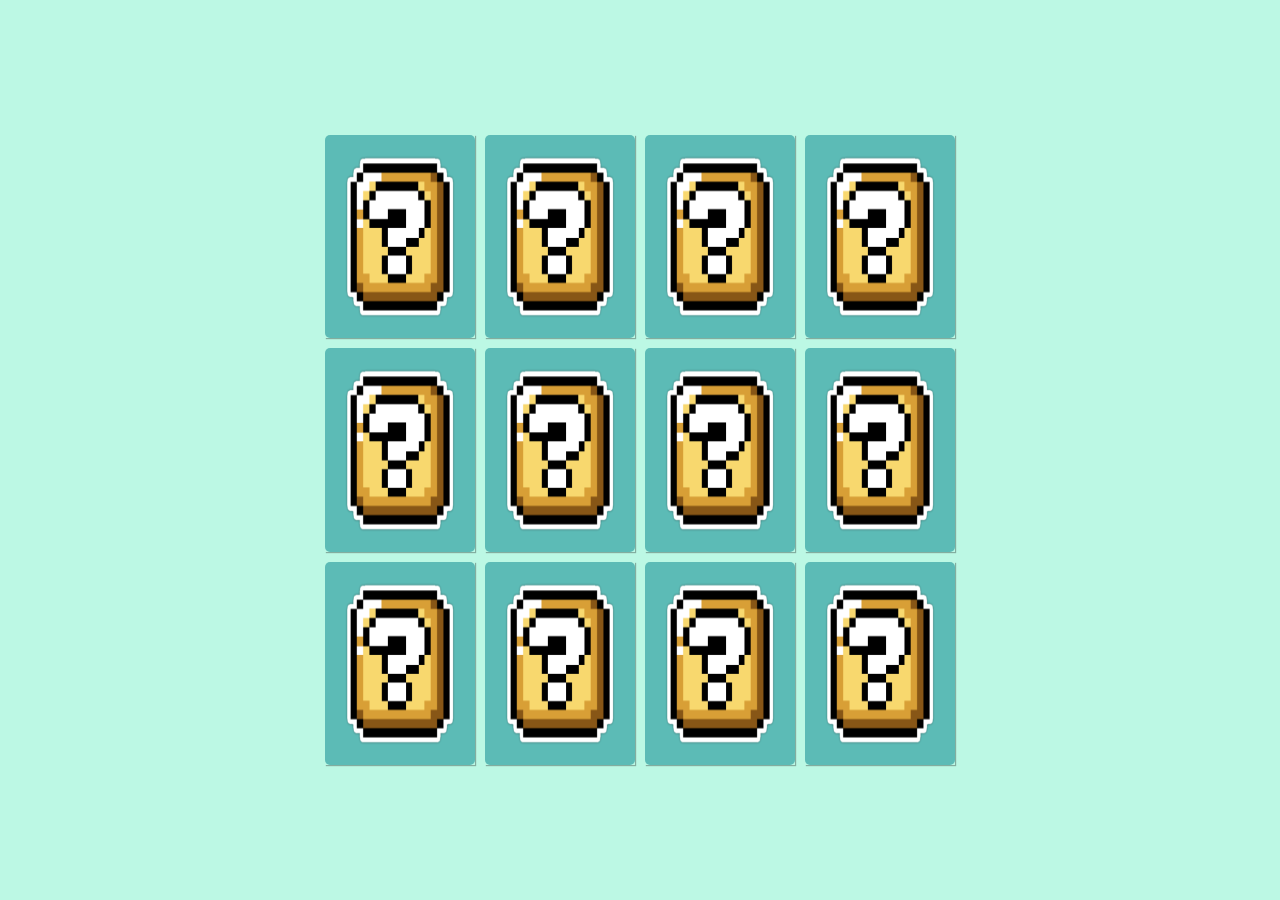
<file: jogo_da_memoria/index.html>
<!DOCTYPE html>
<html lang="en">
<head>
    <meta charset="UTF-8">
    <meta name="viewport" content="width=device-width, initial-scale=1.0">
    <link rel="stylesheet" href="./style.css">
    <title>Jogo da memória</title>
</head>
<body>
    <main class="memory-game">
        <div class="card" data-card="bowser">
            <img class="card-front" src="./img/bowser.jpg" alt="Face da carta">
            <img class="card-back" src="./img/box.png" alt="Verso da carta">
        </div>
        <div class="card" data-card="luigi">
            <img class="card-front" src="./img/luigi.png" alt="Face da carta">
            <img class="card-back" src="./img/box.png" alt="Verso da carta">
        </div>
        <div class="card" data-card="mario">
            <img class="card-front" src="./img/mario.png" alt="Face da carta">
            <img class="card-back" src="./img/box.png" alt="Verso da carta">
        </div>
        <div class="card" data-card="peach">
            <img class="card-front" src="./img/peach.png" alt="Face da carta">
            <img class="card-back" src="./img/box.png" alt="Verso da carta">
        </div>
        <div class="card" data-card="toad">
            <img class="card-front" src="./img/toad.png" alt="Face da carta">
            <img class="card-back" src="./img/box.png" alt="Verso da carta">
        </div>
        <div class="card" data-card="yoshi">
            <img class="card-front" src="./img/yoshi.png" alt="Face da carta">
            <img class="card-back" src="./img/box.png" alt="Verso da carta">
        </div>
        <div class="card" data-card="bowser">
            <img class="card-front" src="./img/bowser.jpg" alt="Face da carta">
            <img class="card-back" src="./img/box.png" alt="Verso da carta">
        </div>
        <div class="card" data-card="luigi">
            <img class="card-front" src="./img/luigi.png" alt="Face da carta">
            <img class="card-back" src="./img/box.png" alt="Verso da carta">
        </div>
        <div class="card" data-card="mario">
            <img class="card-front" src="./img/mario.png" alt="Face da carta">
            <img class="card-back" src="./img/box.png" alt="Verso da carta">
        </div>
        <div class="card" data-card="peach">
            <img class="card-front" src="./img/peach.png" alt="Face da carta">
            <img class="card-back" src="./img/box.png" alt="Verso da carta">
        </div>
        <div class="card" data-card="toad">
            <img class="card-front" src="./img/toad.png" alt="Face da carta">
            <img class="card-back" src="./img/box.png" alt="Verso da carta">
        </div>
        <div class="card" data-card="yoshi">
            <img class="card-front" src="./img/yoshi.png" alt="Face da carta">
            <img class="card-back" src="./img/box.png" alt="Verso da carta">

            
        </div>
    </main>
    <script src="./script.js"></script>
</body>
</html>
</file>
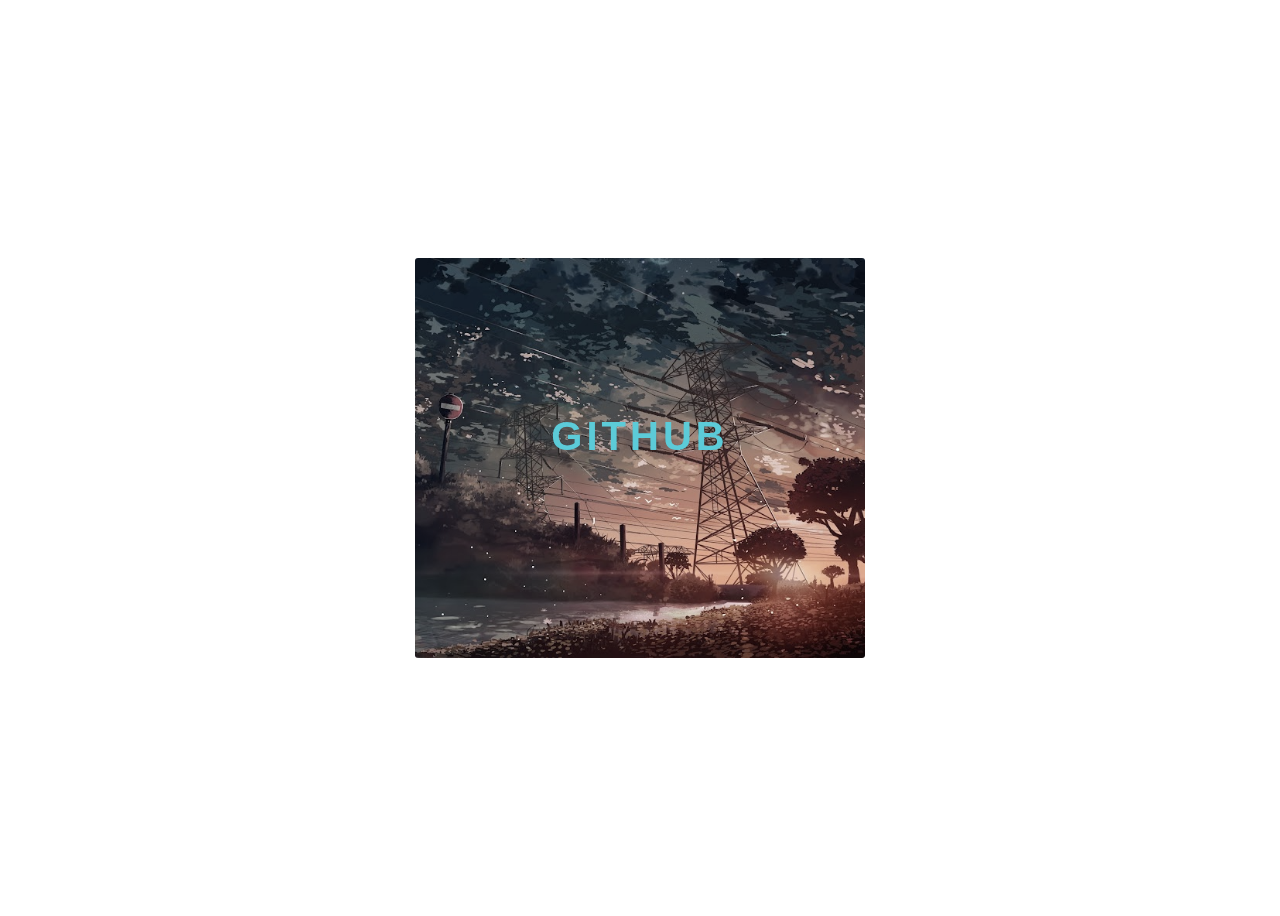
<file: Projeto_html_css/#01/index.html>
<!DOCTYPE html>
<html lang="pt-br">
<head>
    <meta charset="UTF-8">
    <meta http-equiv="X-UA-Compatible" content="IE=edge">
    <link rel="stylesheet" href="style.css">
    <meta name="viewport" content="width=device-width, initial-scale=1.0">


    <title>Projeto DIO - HTML e CSS</title>
</head>
<body>

    <div class="container">

            <div class="card">

                <div class="card-wrapper">

                    <h2>GitHub</h2>

                    <p>Veja meus projetos</p>



                </div>


            </div>

    </div>


</body>
</html>
</file>
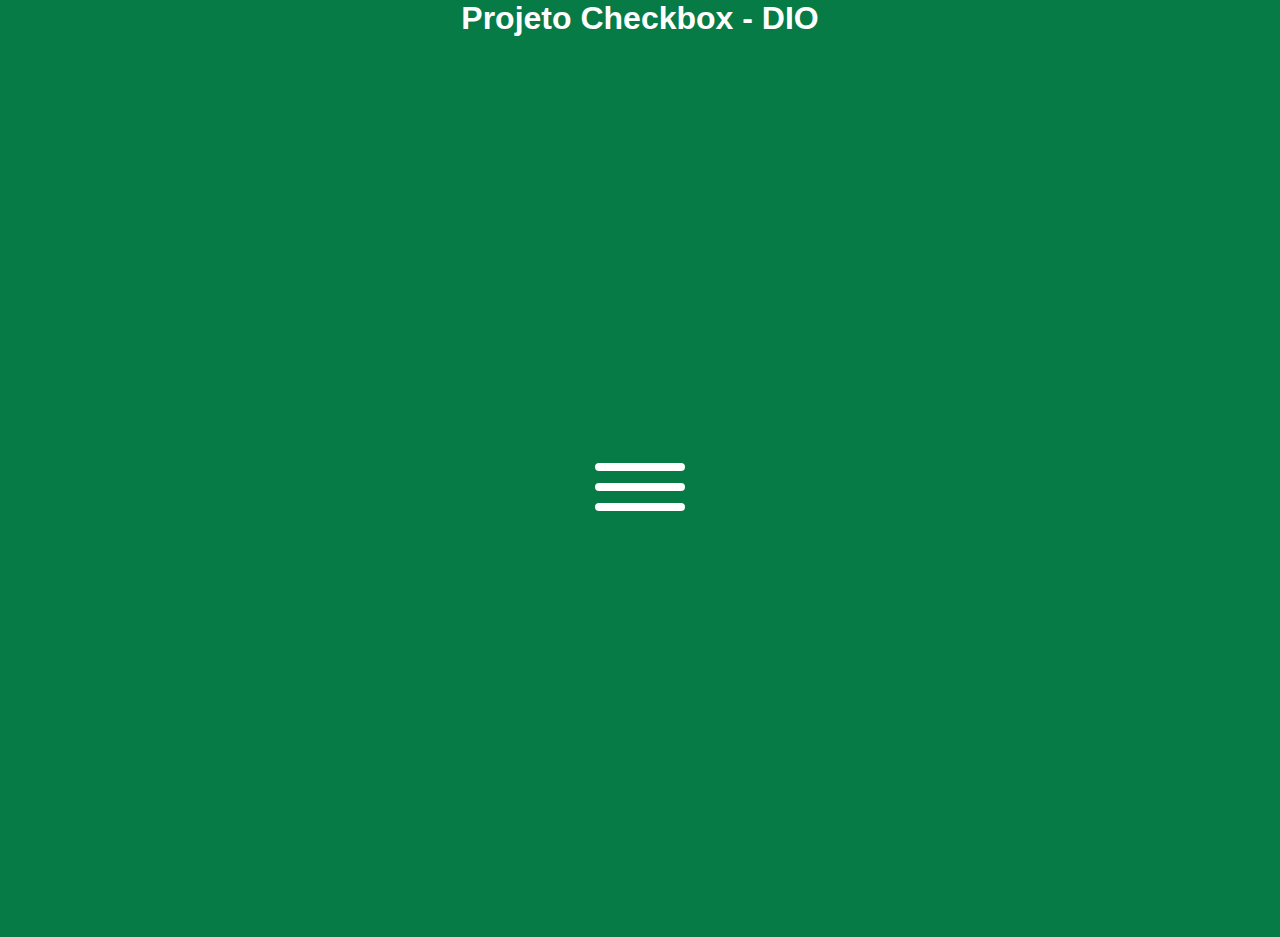
<file: Projeto_html_css/#02/index.html>
<!DOCTYPE html>
<html lang="pt-br">
<head>
    <meta charset="UTF-8">
    <meta http-equiv="X-UA-Compatible" content="IE=edge">
    <meta name="viewport" content="width=device-width, initial-scale=1.0">
    <link rel="stylesheet" href="style.css">
    <title>Document</title>
</head>
<body>
    
    <header>

        <h1>Projeto Checkbox - DIO</h1>

    </header>

    <div class="wrapper">

        <div class="checkbox-wrapper">

            <input type="checkbox" id="toggle">
            <label class = 'checkbox' for="toggle">

                    <div class="trace"></div>
                    <div class="trace"></div>
                    <div class="trace"></div>

            </label>

        </div>

    </div>

</body>
</html>
</file>
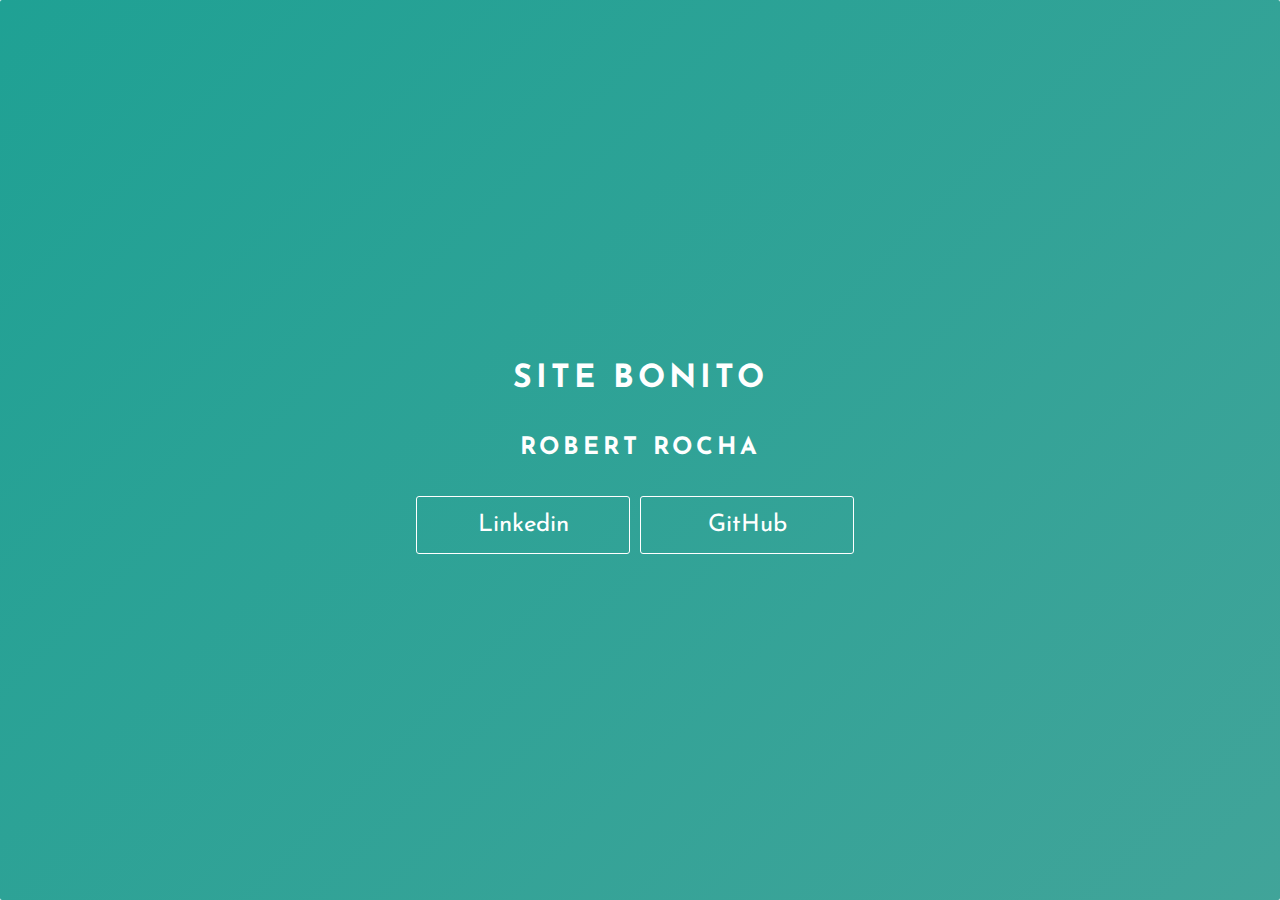
<file: Projeto_html_css/#03/index.html>
<!DOCTYPE html>
<html lang="pt-br">
<head>
    <meta charset="UTF-8">
    <meta http-equiv="X-UA-Compatible" content="IE=edge">
    <link rel="stylesheet" href="style.css">
    <meta name="viewport" content="width=device-width, initial-scale=1.0">
    <title>Document</title>
</head>
<body>
    
    <main class="wrapper">

        <h1>Site Bonito</h1>
        <h2>Robert Rocha</h2>

        <div class="social-media">

            <a href="https://www.linkedin.com/in/robert-wyllyam-334a83a3/" target="_blank">Linkedin</a>
            <a href="https://github.com/Robertwyllyam" target="_blank">GitHub</a>

        </div>

    </main>

</body>
</html>
</file>
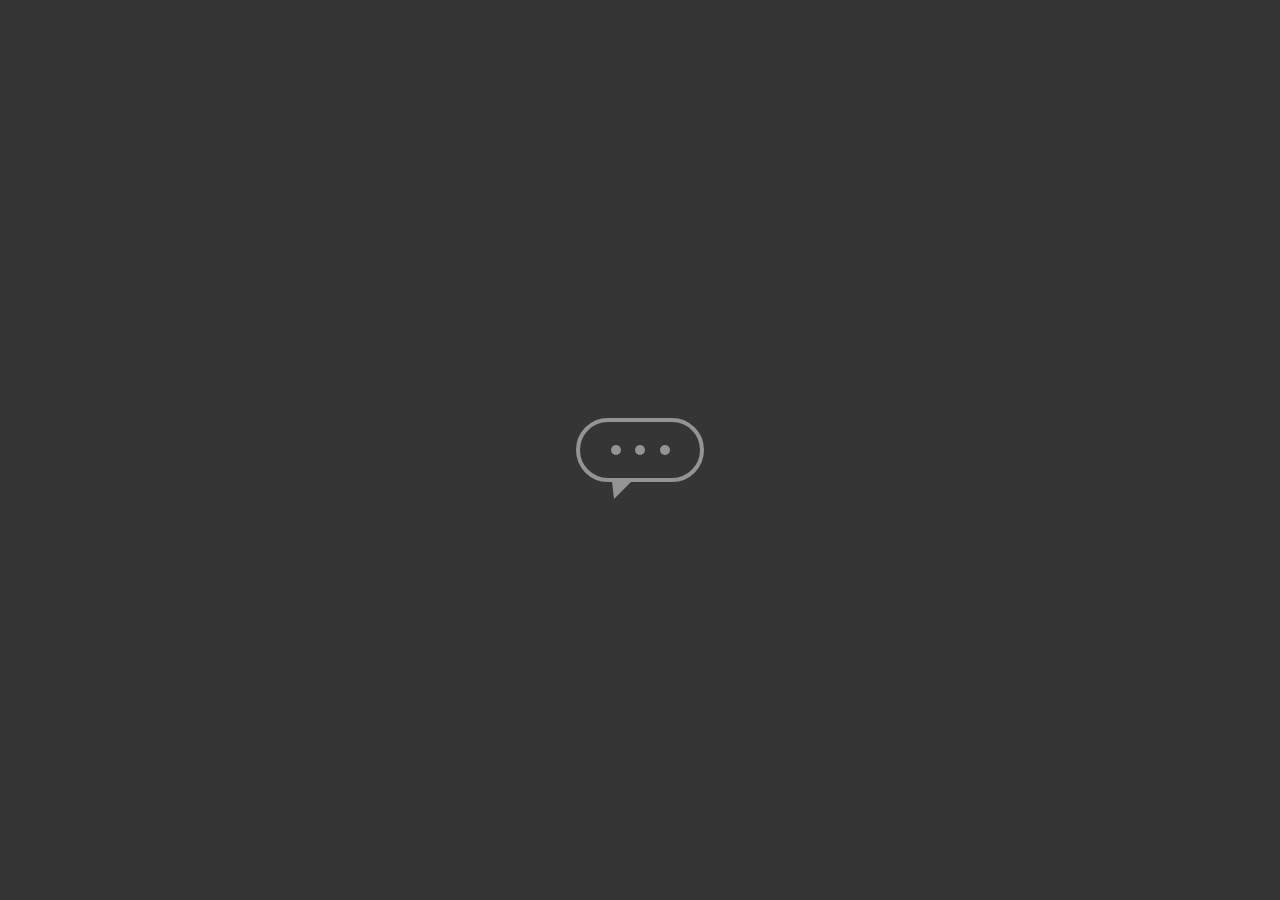
<file: Projeto_html_css/#04/index.html>
<!DOCTYPE html>
<html lang="en">

<head>
    <meta charset="UTF-8">
    <meta http-equiv="X-UA-Compatible" content="IE=edge">
    <meta name="viewport" content="width=device-width, initial-scale=1.0">
    <link rel="stylesheet" href="style.css">
    <title>Document</title>
</head>

<body>

    <main class='wrapper'>

        <div class="chatbot">

            <div class="chatbot__loading"></div>
            <div class="chatbot__loading"></div>
            <div class="chatbot__loading"></div>

        </div>

    </main>


</body>

</html>
</file>
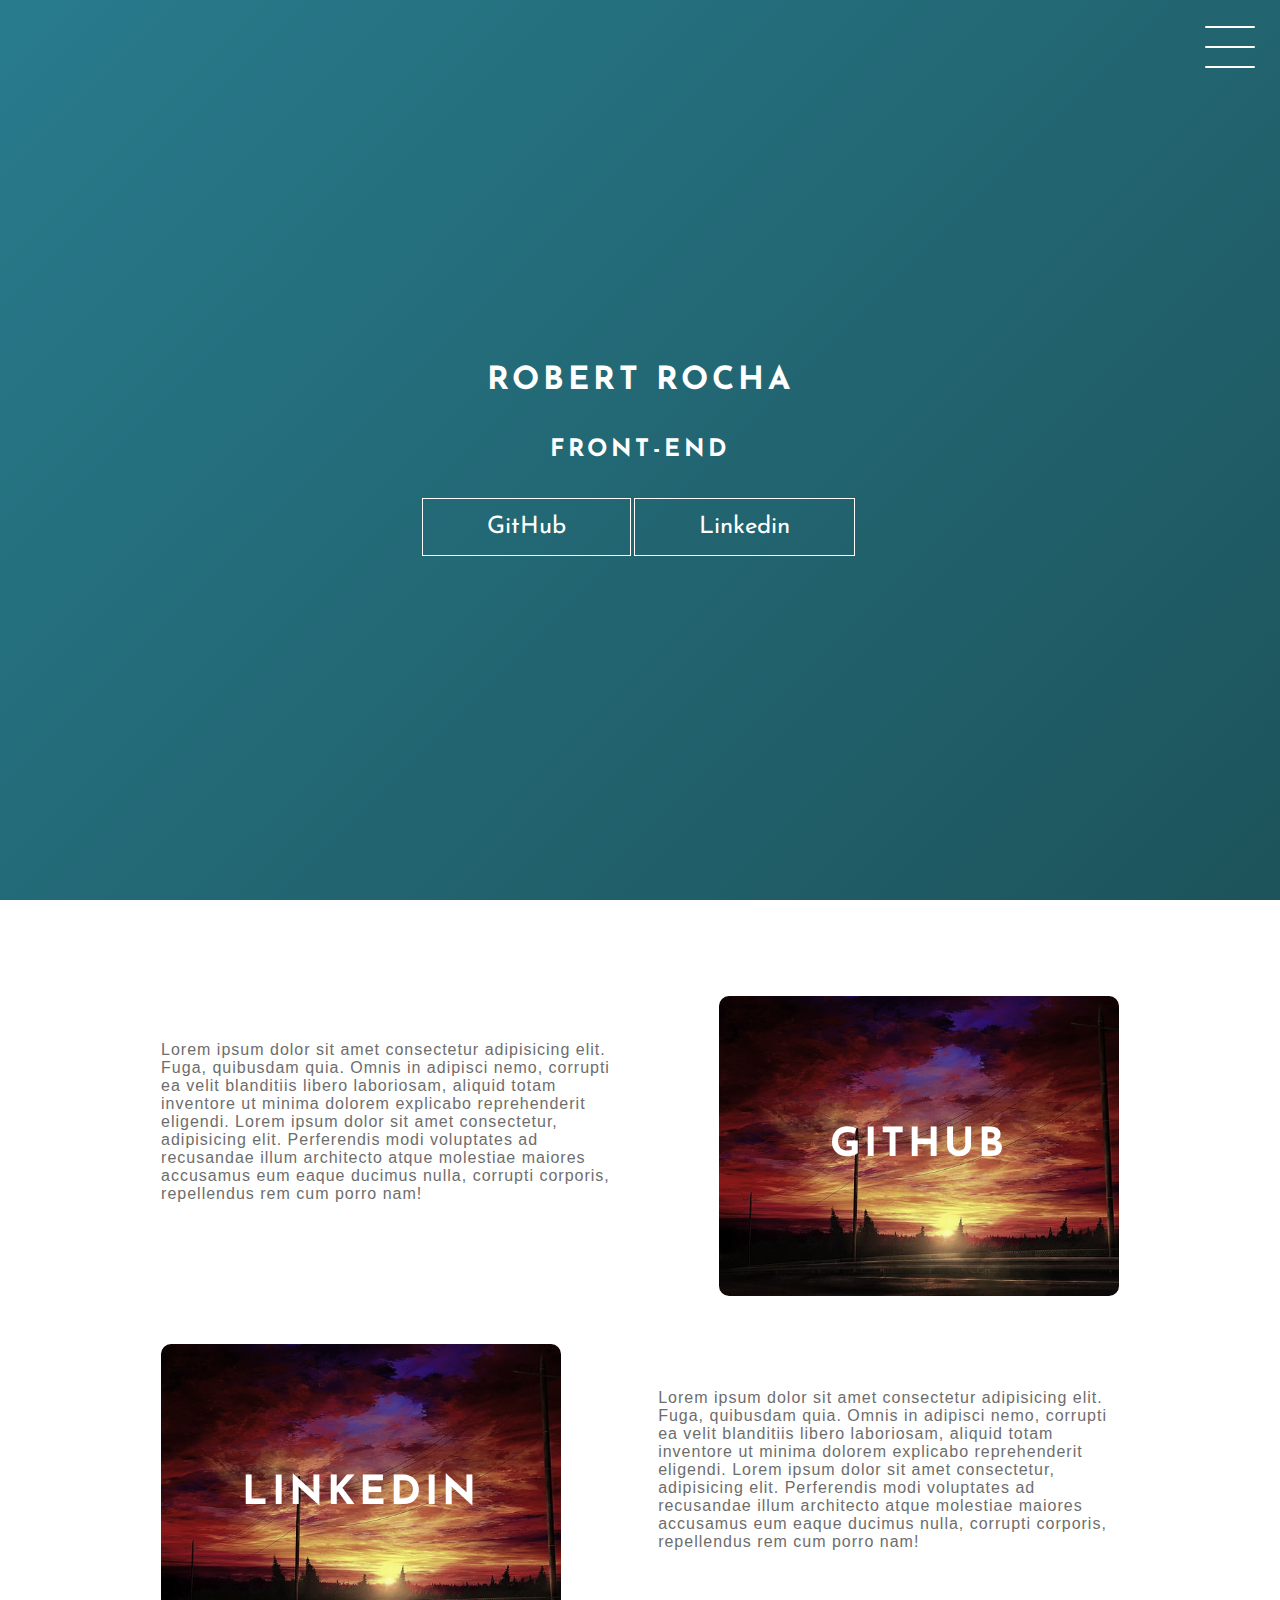
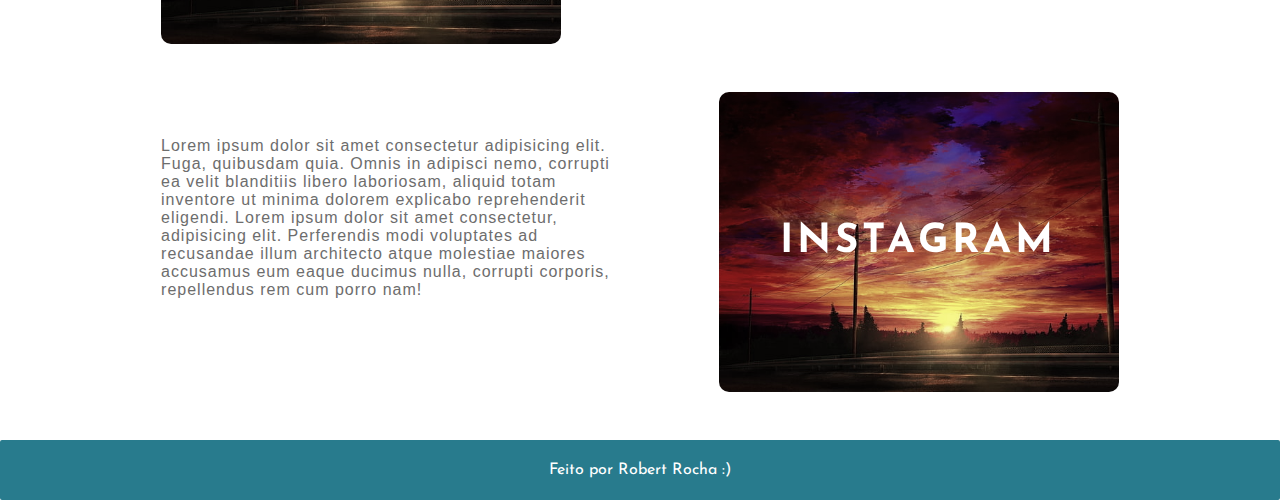
<file: Projeto_html_css/Projeto Final/index.html>
<!DOCTYPE html>
<html lang="pt-br">

<head>
    <meta charset="UTF-8">
    <meta http-equiv="X-UA-Compatible" content="IE=edge">
    <meta name="viewport" content="width=device-width, initial-scale=1.0">
    <link rel="stylesheet" href="style.css">
    <title>Bonito</title>
</head>

<body>


    <header class="header-wrapper">


        <div class="header">

            <div class="checkbox-container">

                <div class="checkbox-wrapper">

                    <input type="checkbox" name="" id="toggle">

                    <label class="checkbox" for="toggle">

                        <div class="trace"></div>
                        <div class="trace"></div>
                        <div class="trace"></div>

                    </label>

                    <div class="menu"></div>

                    <nav class="menu-items">

                        <ul>

                            <li>

                                <a href="#">Home</a>

                            </li>
                            <li>

                                <a href="https://www.linkedin.com/in/robert-wyllyam-334a83a3/">Sobre</a>

                            </li>
                            <li>

                                <a href="https://github.com/Robertwyllyam">Projetos</a>

                            </li>


                        </ul>


                    </nav>


                </div>

            </div>


        </div>

        <h1>Robert Rocha</h1>

        <h2>Front-End</h2>

        <div class="social-media">

            <a href="https://github.com/Robertwyllyam">GitHub</a>
            <a href="https://www.linkedin.com/in/robert-wyllyam-334a83a3/">Linkedin</a>

        </div>

    </header>

    <main class="container">

     

            <div class="card-container">

                <div class="card-text">

                    Lorem ipsum dolor sit amet consectetur adipisicing elit. Fuga, quibusdam quia. Omnis in adipisci
                    nemo, corrupti ea velit blanditiis libero laboriosam, aliquid totam inventore ut minima dolorem
                    explicabo reprehenderit eligendi.
                    Lorem ipsum dolor sit amet consectetur, adipisicing elit. Perferendis modi voluptates ad recusandae
                    illum architecto atque molestiae maiores accusamus eum eaque ducimus nulla, corrupti corporis,
                    repellendus rem cum porro nam!

                </div>


                <div class="card" onclick="window.location='https://github.com/Robertwyllyam'">

                    <div class="card-wrapper">

                        <h2>GitHub</h2>
                        <p>Veja meus projetos lá</p>

                    </div>

                </div>

            </div>

            

            <div class="card-container">


                <div class="card" onclick="window.location='https://www.linkedin.com/in/robert-wyllyam-334a83a3/'">

                    <div class="card-wrapper" >

                        <h2>Linkedin</h2>
                        <p>Veja sobre mim</p>

                    </div>

                </div>


                <div class="card-text">

                    Lorem ipsum dolor sit amet consectetur adipisicing elit. Fuga, quibusdam quia. Omnis in adipisci
                    nemo, corrupti ea velit blanditiis libero laboriosam, aliquid totam inventore ut minima dolorem
                    explicabo reprehenderit eligendi.
                    Lorem ipsum dolor sit amet consectetur, adipisicing elit. Perferendis modi voluptates ad recusandae
                    illum architecto atque molestiae maiores accusamus eum eaque ducimus nulla, corrupti corporis,
                    repellendus rem cum porro nam!

                </div>



            </div>

            <div class="card-container">

                <div class="card-text">

                    Lorem ipsum dolor sit amet consectetur adipisicing elit. Fuga, quibusdam quia. Omnis in adipisci
                    nemo, corrupti ea velit blanditiis libero laboriosam, aliquid totam inventore ut minima dolorem
                    explicabo reprehenderit eligendi.
                    Lorem ipsum dolor sit amet consectetur, adipisicing elit. Perferendis modi voluptates ad recusandae
                    illum architecto atque molestiae maiores accusamus eum eaque ducimus nulla, corrupti corporis,
                    repellendus rem cum porro nam!

                </div>


                <div class="card">

                    <div class="card-wrapper" onclick="window.location='https://www.instagram.com/robertwyllyam/'">

                        <h2>Instagram</h2>
                        <p>Minha vida pessoal</p>

                    </div>

                </div>

            </div>

        </div>

    </main>

    


    <footer class = 'footer'>

        Feito por Robert Rocha :)


    </footer>


    <script>

        


    </script>



</body>

</html>
</file>
<file: jogo_da_memoria/style.css>
* {
    padding: 0;
    margin: 0;
    box-sizing: border-box;
}

body {
    height: 100vh;
    display: flex;
    background-color: rgb(188, 248, 228);
}

.memory-game {
    height: 640px;
    width: 640px;
    margin: auto;
    display: flex;
    flex-wrap: wrap;
    perspective: 1000px; 
}

.card {
    height: calc( 33.333% - 10px);
    width: calc(25% - 10px);
    margin: 5px;
    position: relative;
    box-shadow: 1px 1px 1px rgba(0,0,0,.3);
    cursor: pointer;
    transform: scale(1);
    transform-style: preserve-3d;
    transition: transform .9s; 
}

.card:active{
    transform: scale(0.97);
    transition: transform .2s;
}

.card-front,
.card-back {
  width: 100%;
  height: 100%;
  padding: 20px;
  position: absolute;
  border-radius: 5px;
  background: rgb(92, 187, 182);
  backface-visibility: hidden;
}

.card-front {
    transform: rotateY(180deg); 
}



.card.flip {
    transform: rotateY(180deg);
}
</file>
<file: Projeto_html_css/#01/style.css>
body{

    font-family: sans-serif;    

}

.container{

    width: 100%;
    height: 100vh;
    display: flex;
    justify-content: center;
    align-items: center;

}

.card{
    

    border-radius: 3px;
    text-align: center;
    color: #14DDF6FF;
    height: 400px;
    width: 450px;
    background-image: url(./paisagem.jpg);
    background-position: center;
    background-repeat: no-repeat;
    background-size: cover;
    cursor: pointer;
    transition: all .3s;
    display: flex;
    justify-content: center;
    align-items: center;
    filter:grayscale(.45);




}

.card:hover{

    
    transform: scale(101%);
    filter: none;   
    color: white;

}

.card-wrapper{

    text-align: center;
    display: flex;
    flex-direction: column;
    justify-content: center;
    align-items: center;
    position: relative;


}

.card-wrapper::before{

    content: '';
    position: absolute;
    height: 100px;
    width: 150px;
    display: block;
    border: 5px solid white;
    border-radius:1px ;
    opacity: 0;
    transition: .3s;

}

.card-wrapper h2{

    font-size: 40px;
    text-transform: uppercase;
    letter-spacing: 4px;
    margin: 0;
    transition: .3s;
}

.card-wrapper p{

    font-size: 14px;
    visibility: hidden;
    opacity: 0;
    font-weight: bold;
    text-transform: uppercase;
    transition: .3s;

}

.card:hover > .card-wrapper::before{

    height: 300px;
    width: 400px;
    opacity: 1;

}

.card:hover > .card-wrapper p{

    opacity: 1;
    visibility: visible;
    font-size: 14px;

}
</file>
<file: Projeto_html_css/#02/style.css>
* {

    padding: 0;
    margin: 0;
    box-sizing: border-box;

}

header{

    background-color: rgb(7, 123, 69);
    font-family: sans-serif;
    font-weight: bold;
    text-align: center;
    color: white;

}

.wrapper {

    background-color: rgb(7, 123, 69);
    width: 100%;
    height: 100vh;
    display: flex;
    align-items: center;
    justify-content: center;

}

.checkbox {

    height: 100px;
    width: 100px;
    display: flex;
    justify-content: center;
    position: relative;
    cursor: pointer;

}



.checkbox .trace {

    width: 90px;
    height: 8px;
    background-color: white;
    position: absolute;
    transition: .3s ease-in-out;
    border-radius: 4px;


}

.checkbox .trace:nth-child(1) {

    top: 26px;
    transform: rotate(0);

}

.checkbox .trace:nth-child(2) {

    top: 46px;
    transform: rotate(0);

}

.checkbox .trace:nth-child(3) {

    top: 66px;
    transform: rotate(0);

}

#toggle {

    display: none;

}

#toggle:checked + .checkbox .trace:nth-child(1) {


    transform: rotate(45deg);
    top: 47px;

}

#toggle:checked + .checkbox .trace:nth-child(2) {


    transform: translateX(-100px);
    background-color: rgb(213, 71, 71);
    width: 30px;
    visibility: hidden;
    opacity: 0;
}
#toggle:checked + .checkbox .trace:nth-child(3) {


    transform: rotate(-45deg);
    top: 47px;
}
</file>
<file: Projeto_html_css/#03/style.css>
@import url('https://fonts.googleapis.com/css2?family=Josefin+Sans:wght@100;300;400;600&display=swap');


@keyframes backgroundTransition {
    
    0%{

        background-position: 0% 80% ;

    }

    50%{

        background-position: 80% 100% ;

    }

    100%{

        background-position: 0% 90% ;

    }
}

*{

    font-family: 'Josefin Sans', sans-serif;

}

body{

    margin: 0;
    padding: 0;
    color: white;
    

}

.wrapper{

    display: flex;
    flex-direction: column;
    justify-content: center;
    align-items: center;
    border-radius: 2px;
    background: linear-gradient(-45deg, #5e0878, #085078, #4ca59b, #1fa194);
    background-size: 400% 400%;
    width: 100vw;
    height: 100vh;
    margin: auto;

    /* animation */

    animation: backgroundTransition 8s ease-in-out  infinite;

}


h1, h2{

    text-transform: uppercase;
    letter-spacing: 4px;

}



.social-media{

    margin-top: 1rem;
    display: flex;
    justify-content: space-around;
    


}

.social-media a{

    margin-bottom: 5px;
    text-decoration: none;
    color: white;
    font-size: 24px;
    padding: 1rem 3.5rem;
    border: 1.3px solid white;
    border-radius: 3px;
    margin-right: 10px;
    width: 100px;
    transition: all .3s ease-out;
    min-width: 4rem;
    display: flex;
    justify-content: center;
    align-items: center;

}

.social-media a:hover{

    background-color: white;
    color: #085078;

}
</file>
<file: Projeto_html_css/#04/style.css>
@keyframes chatTranslate {
    
    0%{

        transform: translateY(0);

    }
    50%{

        transform:translateY(15px) ;

    }
    100%{

        transform: translateY(0);

    }

}

@keyframes pulse {
    
    0%{

        transform: scale(1);

    }
    50%{

        transform: scale(1.5);

    }
    100%{

        transform: scale(1);

    }

}


body{

    margin: 0;
    padding: 0;
    font-family: sans-serif;

}


.wrapper{

    height: 100vh;
    width: 100vw;
    background-color: rgb(53,53,53);
    display: flex;
    justify-content: center;
    align-items: center;

}

.chatbot {

    height: 4rem;
    width: 8rem;
    border-radius: 36px;
    border: 4px solid #949494;
    padding: 0 1rem;
    box-sizing: border-box;
    display: flex;
    justify-content: space-evenly;
    align-items: center;
    position: relative;
    transform: translateY(0);
    animation: chatTranslate .5s ease-in-out infinite;

    /* animation */

}


.chatbot::before{

    content: '';
    width: 0;
    height: 0;
    position: absolute;
    bottom: -1.3rem;
    left: 2rem;
    border-left: 2px solid transparent;
    border-right: 17px solid transparent;
    border-top: 17px solid #949494;
    

}

.chatbot__loading{

    height: 10px;
    width: 10px;
    border-radius: 50%;
    background-color: #949494;
    transform: scale(1);
    animation: dotGrow 2s ease-in-out  infinite;
    
}

.chatbot__loading:nth-child(1){

    animation: pulse 1.5s ease-in-out infinite;
    

}
.chatbot__loading:nth-child(2){

    animation: pulse 1.5s ease-in-out infinite;
    animation-delay: .2s;

}
.chatbot__loading:nth-child(3){

    animation: pulse 1.5s ease-in-out infinite;
    animation-delay: .4s;

}
</file>
<file: Projeto_html_css/Projeto Final/style.css>
@import url('https://fonts.googleapis.com/css2?family=Josefin+Sans:wght@100;300;400;600&display=swap');


@keyframes backgroundTransition {

    0% {

        background-position: 0 80%;

    }

    50% {

        background-position: 80% 100%;

    }

    100% {

        background-position: 0 90%;

    }

}

* {

    font-family: 'Josefin Sans', sans-serif;

}


body {

    padding: 0;
    margin: 0;
    color: white;


}


.header-wrapper {


    height: 100vh;
    width: 100%;
    background: linear-gradient(-45deg, #121b2f, #321893, #19464a, #287b8d);
    background-size: 400% 400%;

    display: flex;
    flex-direction: column;
    justify-content: center;
    align-items: center;

    animation: backgroundTransition 9s infinite ease-in-out;

}

h1, h2 {

    text-transform: uppercase;
    letter-spacing: 4px;

}

.social-media {

    margin-top: 1rem;
    display: flex;

}

.social-media a {

    text-decoration: none;
    color: white;
    font-size: 24px;
    padding: 1rem 4rem;
    border: 1px solid white;
    margin-right: 3px;
    min-width: 4rem;
    display: flex;
    justify-content: center;
    align-items: center;
    transition: all .5s cubic-bezier(.55, .025, .675, .97);

}

.social-media a:hover {

    background-color: white;
    color: #2E1C2B;

}



.checkbox-container {


    display: flex;
    justify-content: center;
    align-items: center;

}


.checkbox {


    width: 100px;
    height: 100px;
    position: absolute;
    top: 0;
    right: 0;
    display: flex;
    justify-content: center;
    cursor: pointer;
    z-index: 9999;
    transition: 400ms ease-in-out;


}

.checkbox .trace {

    width: 50px;
    height: 2px;
    background-color: white;
    position: absolute;
    border-radius: 4px;
    transition: .5s ease-in-out;

}

.checkbox .trace:nth-child(1) {

    top: 26px;
    transform: rotate(0);

}

.checkbox .trace:nth-child(2) {

    top: 46px;
    transform: rotate(0);

}

.checkbox .trace:nth-child(3) {

    top: 66px;
    transform: rotate(0);

}

#toggle {

    display: none;

}

/* MENU */

.menu {

    position: absolute;
    top: 28px;
    right: 30px;
    background-color: transparent;
    height: 40px;
    width: 40px;
    border-radius: 50%;
    box-shadow: 0px 0px 0px 0px white;
    z-index: -1;
    transition: 400ms ease-in-out 0;


}

.menu-items {

    position: fixed;
    top: 0;
    left: 0;
    width: 100%;
    height: 100vh;
    display: flex;
    justify-content: center;
    align-items: center;
    z-index: 2;
    opacity: 0;
    visibility: hidden;
    transition: 400ms ease-in-out 0;


}


.menu-items ul {

    list-style-type: none;


}

.menu-items li{

    margin-bottom: .3em;

}


.menu-items ul li a {

    margin: 10px 0;
    color: #2E1C2B;
    text-decoration: none;
    text-transform: uppercase;
    letter-spacing: 4px;
    font-size: 40px;
    transition: .3s all ease-in-out;

}

.menu-items ul li a:hover{

    color: #054a4f;

}

#toggle:checked+.checkbox .trace:nth-child(1) {

    transform: rotate(45deg);
    /* background-color: #2E1C2B; */
    top: 47px;

}

#toggle:checked+.checkbox .trace:nth-child(2) {

    transform: translateX(-100px);
    width: 30px;
    visibility: hidden;


}

#toggle:checked+.checkbox .trace:nth-child(3) {

    transform: rotate(-45deg);
    /* background-color: #2E1C2B; */
    top: 48px;


}

#toggle:checked+.checkbox {

    color: #121b2f;


}

#toggle:checked~.menu {

    box-shadow: 0 0 1vmax 100vmax white;
    z-index: 1;

}


#toggle:checked~.menu-items {

    visibility: visible;
    opacity: 1;


}


/* Cards */

.container {

    width: 100%;
    height: auto;
    display: flex;
    flex-direction: column;
    justify-content: space-between;
    align-items: center;
    margin: 3rem 0;

}

.card-container {


    display: flex;
    align-items: center;
    justify-content: space-evenly;
    width: 90%;

}

.card{

    height: 300px;
    width: 400px;
    margin: 3rem 0 0 ;
    background-image: url(./2.jpg);
    background-position: center;
    background-repeat: no-repeat;
    background-size: cover;
    display: flex;
    justify-content: center;
    align-items: center;
    filter: grayscale(.5);
    color: white;
    border-radius: 10px;
    cursor: pointer;
    transition: .3s all;

}




.card-wrapper{

    
    text-align: center;
    display: flex;
    flex-direction: column;
    justify-content: center;
    align-items: center;
    position: relative;
    

}


.card-text{

    width: 40%;
    font-family: sans-serif;
    letter-spacing: 1px;
    color: rgb(109,109,109);


}


.card-wrapper::before{

    content: ' ';
    position: absolute;
    height: 100px;
    width: 100px;
    display: block;
    border: 1px solid white;
    opacity: 0;
    transition: .3s;

}

.card-wrapper h2{

    font-size: 40px;
    text-transform: uppercase;
    letter-spacing: 4px;
    margin:0;
    transition: .3s;


}

.card-wrapper p{

    font-size: 0;
    visibility: hidden;
    opacity: 0;
    font-weight: bold;
    text-transform: uppercase;
    transition: .3s;


}

.card:hover{

    filter:unset;

}

.card:hover > .card-wrapper::before{


    opacity: 1;
    width: 350px;
    height: 250px;

}

.card:hover > .card-wrapper p{

    font-size: 14px;
    opacity: 1;
    visibility: visible;

}



.footer{


    height: 60px;
    width: 100%;
    display: flex;
    justify-content: center;
    align-items: center;
    background-color: #287b8d;
    border-radius: 2px;

}

/*Responsividade */

@media (max-width: 800px){

    .social-media{

        display: flex;
        flex-direction: column;

    }

    .container{

        margin-top: 0;

    }

    .card-container{

        flex-direction: column;

    }

    .container .card-container:nth-child(1), .container .card-container:nth-child(3){
        
        flex-direction: column-reverse;

    }

    .card{

        height: 250px;
        width: 250px;


    }

    .card-text{

        width: 90%;
        margin-top: 2rem;
        text-align: center;


    }

    .card:hover > .card-wrapper::before{

        height: 190px;
        width: 190px;



    }

}
</file>
